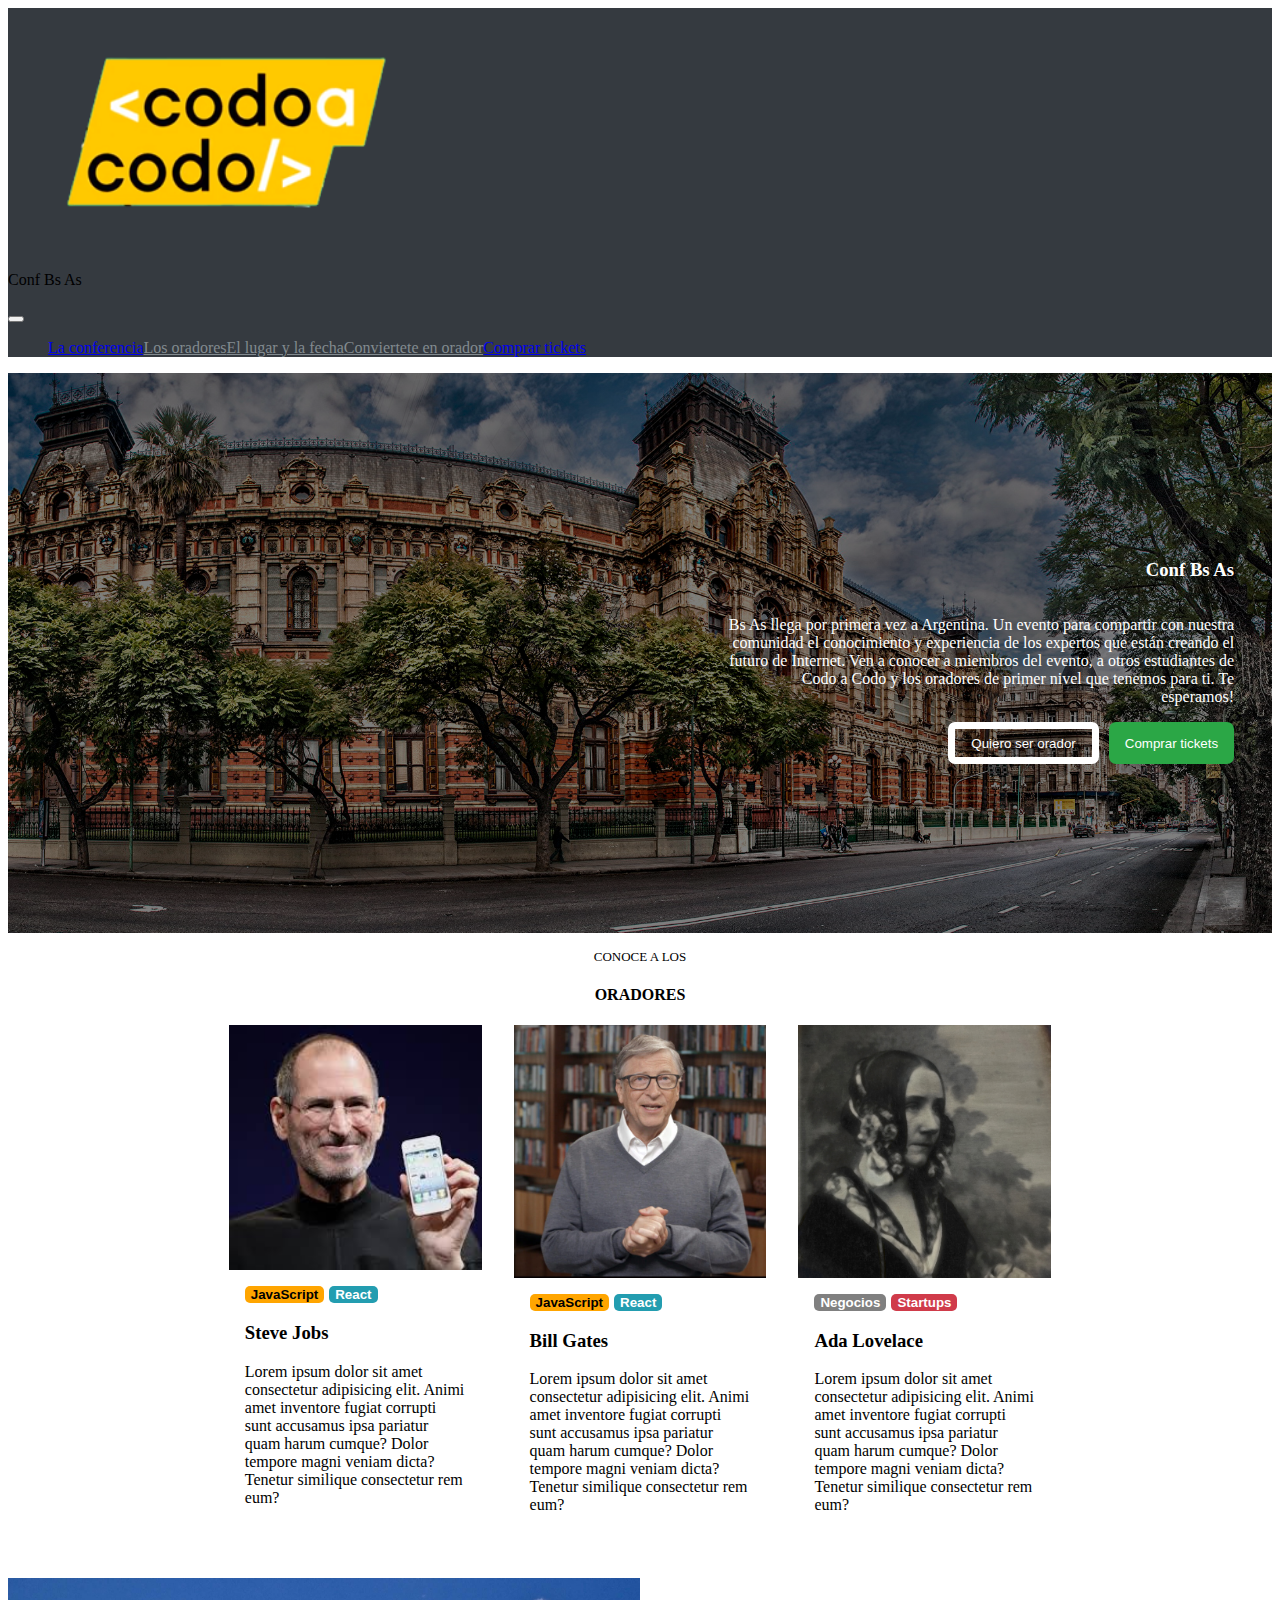
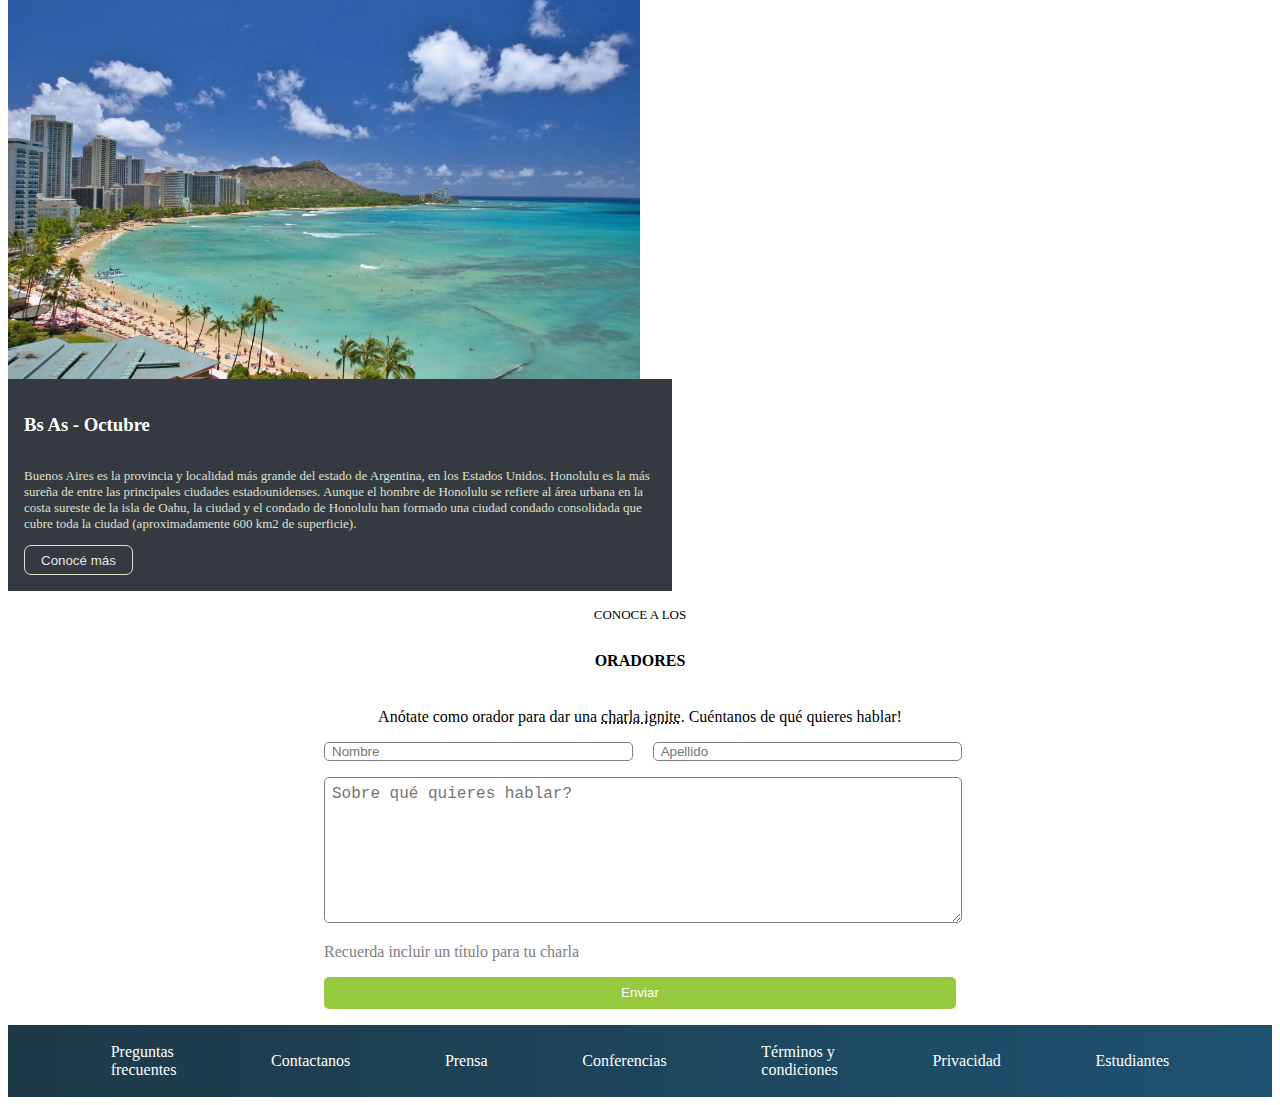
<file: index.html>
<!DOCTYPE html>
<html lang="en">
<head>
    <meta charset="UTF-8">
    <meta http-equiv="X-UA-Compatible" content="IE=edge">
    <meta name="viewport" content="width=device-width, initial-scale=1.0">
    <link
      href="https://cdn.jsdelivr.net/npm/bootstrap@5.2.3/dist/css/bootstrap.min.css"
      rel="stylesheet"
      integrity="sha384-rbsA2VBKQhggwzxH7pPCaAqO46MgnOM80zW1RWuH61DGLwZJEdK2Kadq2F9CUG65"
      crossorigin="anonymous"
    />
    <link rel="shortcut icon" href="./img/codoacodo.png" type="image/x-icon">
    <link rel="stylesheet" href="./css/style.css">
    <title>Codo a Codo/Integrador Frontend</title>
</head>
<body>
    <nav class="navbar navbar-expand-lg bg-navbar">
        <div class="container-fluid mx-auto container-nav-button">
          <div class="d-flex justify-content-center align-items-center">
            <img src="./img/codoacodo.png" alt="logo" width="35%" />
            <p class="text-white fs-5 tittle-logo">Conf Bs As</p>
          </div>
          <button
            class="navbar-toggler bg-ligth"
            type="button"
            data-bs-toggle="collapse"
            data-bs-target="#navbarTogglerDemo02"
            aria-controls="navbarTogglerDemo02"
            aria-expanded="false"
            aria-label="Toggle navigation"
          >
            <span class="navbar-toggler-icon"></span>
          </button>
          <div class="collapse navbar-collapse me-0 header3"  id="navbarTogglerDemo02">
            <ul class="navbar-nav menu3">
              <li class="nav-item">
                <a class="nav-link active text-white" aria-current="page" href="#"
                  >La conferencia</a
                >
              </li>
              <li class="nav-item">
                <a class="nav-link titulo-nav" href="#oradores">Los oradores</a>
              </li>
              <li class="nav-item">
                <a class="nav-link titulo-nav" href="#lugar-fecha"
                  >El lugar y la fecha</a
                >
              </li>
              <li class="nav-item">
                <a class="nav-link titulo-nav" href="#conviertete"
                  >Conviertete en orador</a
                >
              </li>
              <li class="nav-item">
                <a class="nav-link text-success" href="./compra.html">Comprar tickets</a>
              </li>
            </ul>
          </div>
        </div>
      </nav>
      <main>
        <section class="contenedor-conf">
            <div class="contenedor-texto-conf">
              <h3 class="titulo-conf">Conf Bs As</h3>
              <p class="parrrafo-conf">
                Bs As llega por primera vez a Argentina. Un evento para compartir
                con nuestra comunidad el conocimiento y experiencia de los expertos
                que están creando el futuro de Internet. Ven a conocer a miembros
                del evento, a otros estudiantes de Codo a Codo y los oradores de
                primer nivel que tenemos para ti. Te esperamos!
              </p>
              <div class="div-conf">
                <button class="boton-quiero border"><a class="botones-conf" href="#conviertete"> Quiero ser orador</a></button>
                <button class="boton-comprar"><a class="botones-conf" href="./compra.html">Comprar tickets</a></button>
              </div>
            </div>
          </section>
          <section id="oradores">
            <p class="primer-texto-oradores">CONOCE A LOS</p>
            <h4 class="texto-oradores">ORADORES</h4>
            <div class="contenedor-cards">
              <div class="card">
                <img src="./img/steve.jpg" alt="Steve Jobs" />
                <div class="div-texto-card">
                  <div class="botones-oradores">
                    <button class="boton-javascript">JavaScript</button>
                    <button class="boton-react">React</button>
                  </div>
                  <h3>Steve Jobs</h3>
                  <p>
                    Lorem ipsum dolor sit amet consectetur adipisicing elit. Animi
                    amet inventore fugiat corrupti sunt accusamus ipsa pariatur quam
                    harum cumque? Dolor tempore magni veniam dicta? Tenetur
                    similique consectetur rem eum?
                  </p>
                </div>
              </div>
              <div class="card">
                <img src="./img/bill.jpg" alt="Bill gates" />
                <div class="div-texto-card">
                  <div class="botones-oradores">
                    <button class="boton-javascript">JavaScript</button>
                    <button class="boton-react">React</button>
                  </div>
                  <h3>Bill Gates</h3>
                  <p>
                    Lorem ipsum dolor sit amet consectetur adipisicing elit. Animi
                    amet inventore fugiat corrupti sunt accusamus ipsa pariatur quam
                    harum cumque? Dolor tempore magni veniam dicta? Tenetur
                    similique consectetur rem eum?
                  </p>
                </div>
              </div>
              <div class="card">
                <img src="./img/ada.jpeg" alt="Ada Lovelace" />
                <div class="div-texto-card">
                  <div class="botones-oradores">
                    <button class="boton-negocios">Negocios</button>
                    <button class="boton-startups">Startups</button>
                  </div>
                  <h3>Ada Lovelace</h3>
                  <p>
                    Lorem ipsum dolor sit amet consectetur adipisicing elit. Animi
                    amet inventore fugiat corrupti sunt accusamus ipsa pariatur quam
                    harum cumque? Dolor tempore magni veniam dicta? Tenetur
                    similique consectetur rem eum?
                  </p>
                </div>
              </div>
            </div>
          </section>
          <section id="lugar-fecha">
            <div class="contenedor-bs-octubre">
              <img class="honolulu" src="./img/honolulu.jpg" alt="Bs As Octubre" />
              <div class="contenedor-bs-octubre-texto">
                <h3>Bs As - Octubre</h3>
                <p class="texto-bs-octubre">
                  Buenos Aires es la provincia y localidad más grande del estado de
                  Argentina, en los Estados Unidos. Honolulu es la más sureña de
                  entre las principales ciudades estadounidenses. Aunque el hombre
                  de Honolulu se refiere al área urbana en la costa sureste de la
                  isla de Oahu, la ciudad y el condado de Honolulu han formado una
                  ciudad condado consolidada que cubre toda la ciudad
                  (aproximadamente 600 km2 de superficie).
                </p>
                <button class="boton-octubre">Conocé más</button>
              </div>
            </div>
          </section>
          <section id="conviertete">
            <p class="primer-texto-oradores">CONOCE A LOS</p>
            <h4 class="texto-oradores">ORADORES</h4>
            <p class="parrafo-oradores">
              Anótate como orador para dar una
              <span class="sub-discontinuo">charla ignite</span>. Cuéntanos de qué
              quieres hablar!
            </p>
            <form action="" class="formulario">
              <div class="Style_Names container-label-input">
                <label class="label">
                  <input class="input" type="text" name="Nombre" placeholder="Nombre" />
                </label>
                <label class="label">
                  <input class="input" type="text" name="Apellido" placeholder="Apellido" />
                </label>
              </div>
              <div class="textarea">
                <textarea  class="textareainput"
                  name=""
                  id=""
                  cols="30"
                  rows="10"
                  placeholder="Sobre qué quieres hablar?"
                ></textarea>
              </div>
              <p class="texto-conviertete">Recuerda incluir un título para tu charla</p>
              <button class="button-form" type="submit">Enviar</button>
            </form>
          </section>
      </main>
      <footer class="footer">
        <a class="link-footer boton-footer" href="#">Preguntas <br> frecuentes</a>
        <a class="link-footer boton-footer" href="#">Contactanos</a>
        <a class="link-footer boton-footer" href="#">Prensa</a>
        <a class="link-footer boton-footer" href="#">Conferencias</a>
        <a class="link-footer boton-footer" href="#">Términos y <br> condiciones</a>
        <a class="link-footer boton-footer" href="#">Privacidad</a>
        <a class="link-footer boton-footer" href="#">Estudiantes</a>
      </footer>
    <script
      src="https://cdn.jsdelivr.net/npm/bootstrap@5.2.3/dist/js/bootstrap.bundle.min.js"
      integrity="sha384-kenU1KFdBIe4zVF0s0G1M5b4hcpxyD9F7jL+jjXkk+Q2h455rYXK/7HAuoJl+0I4"
      crossorigin="anonymous"
    ></script>
</body>
</html>
</file>
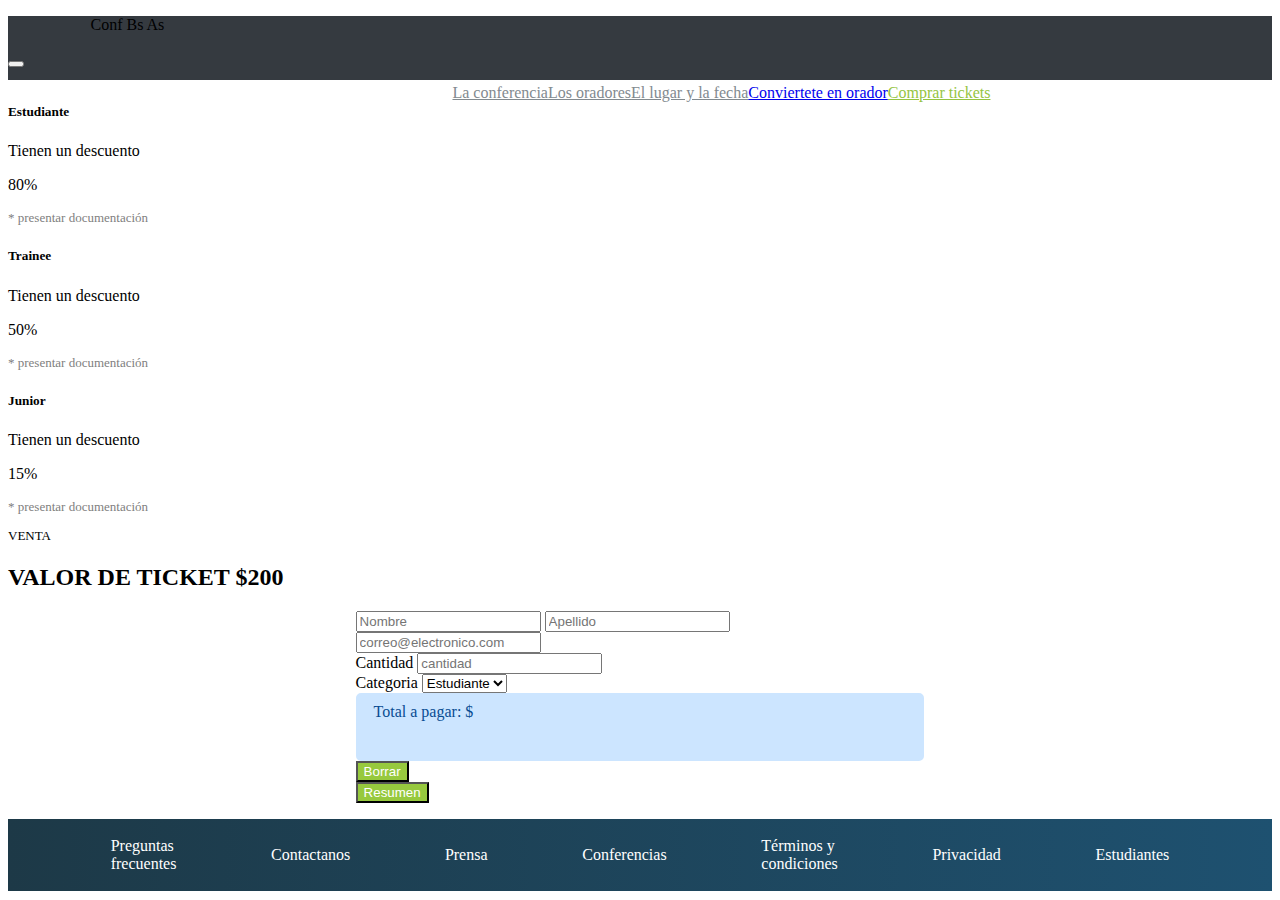
<file: compra.html>
<!DOCTYPE html>
<html lang="en">
  <head>
    <meta charset="UTF-8" />
    <meta http-equiv="X-UA-Compatible" content="IE=edge" />
    <meta name="viewport" content="width=device-width, initial-scale=1.0" />
    <link
      href="https://cdn.jsdelivr.net/npm/bootstrap@5.2.3/dist/css/bootstrap.min.css"
      rel="stylesheet"
      integrity="sha384-rbsA2VBKQhggwzxH7pPCaAqO46MgnOM80zW1RWuH61DGLwZJEdK2Kadq2F9CUG65"
      crossorigin="anonymous"
    />
    <link rel="stylesheet" href="./css/style.css" />
    <link rel="shortcut icon" href="./img/codoacodo.png" type="image/x-icon" />
    <title>Codo a Codo/Integrador Frontend</title>
  </head>
  <body>
    <header>
      <nav class="navbar navbar-expand-lg bg-navbar nav-contenedor-compra">
          <div class="d-flex justify-content-center align-items-center tittle-logo-compra">
            <p class="text-white fs-5 tittle-logo-compra">Conf Bs As</p>
          </div>
          <button
            class="navbar-toggler bg-ligth"
            type="button"
            data-bs-toggle="collapse"
            data-bs-target="#navbarTogglerDemo02"
            aria-controls="navbarTogglerDemo02"
            aria-expanded="false"
            aria-label="Toggle navigation"
          >
            <span class="navbar-toggler-icon"></span>
          </button>
          <div
            class="collapse navbar-collapse me-0 header3 navbar-botones"
            id="navbarTogglerDemo02"
          >
            <ul class="navbar-nav menu3">
              <li class="nav-item">
                <a
                  class="nav-link titulo-nav"
                  aria-current="page"
                  href="./index.html"
                  >La conferencia</a
                >
              </li>
              <li class="nav-item">
                <a class="nav-link titulo-nav" href="./index.html#oradores"
                  >Los oradores</a
                >
              </li>
              <li class="nav-item">
                <a class="nav-link titulo-nav" href="./index.html#lugar-fecha"
                  >El lugar y la fecha</a
                >
              </li>
              <li class="nav-item">
                <a
                  class="nav-link active text-white"
                  href="./index.html#conviertete"
                  >Conviertete en orador</a
                >
              </li>
              <li class="nav-item">
                <a class="nav-link text-compra-nav" href="#">Comprar tickets</a>
              </li>
            </ul>
          </div>
        </div>
      </nav>
      <main>
        <section
          class="d-flex justify-content-center flex-wrap section-card-descuento"
        >
          <div
            class="border border-primary card-descuento d-flex justify-content-center flex-column align-items-center p-2"
          >
            <h5>Estudiante</h5>
            <p>Tienen un descuento</p>
            <p class="fw-bold">80%</p>
            <p class="tamaño-presentar">* presentar documentación</p>
          </div>
          <div
            class="border border-info card-descuento d-flex justify-content-center flex-column align-items-center p-2"
          >
            <h5>Trainee</h5>
            <p>Tienen un descuento</p>
            <p class="fw-bold">50%</p>
            <p class="tamaño-presentar">* presentar documentación</p>
          </div>
          <div
            class="border border-warning card-descuento d-flex justify-content-center flex-column align-items-center p-2"
          >
            <h5>Junior</h5>
            <p>Tienen un descuento</p>
            <p class="fw-bold">15%</p>
            <p class="tamaño-presentar">* presentar documentación</p>
          </div>
        </section>
        <section class="text-center">
          <p class="m-0 mt-1 palabra-venta">VENTA</p>
          <h2>VALOR DE TICKET $200</h2>
        </section>
        <section class="section-form">
          <form class="form-compra" id="formulario">
            <div class="row g-2 mb-3 justify-content-center">
              <label class="col-12 col-md-6">
                <input
                  class="form-control"
                  type="text"
                  name="nombre"
                  id="nombre"
                  placeholder="Nombre"
                  required
                />
              </label>
              <label class="col-12 col-md-6">
                <input
                  class="col-12 col-md-6 form-control"
                  type="text"
                  name="apellido"
                  id="apellido"
                  placeholder="Apellido"
                  required
                />
              </label>
            </div>
            <div class="row g-2 mb-2">
              <label class="col-12">
                <input
                  type="email"
                  class="col-12 form-control"
                  name="mail"
                  id="mail"
                  placeholder="correo@electronico.com"
                  required
                />
              </label>
            </div>
            <div class="row g-0 gy-2 gx-2 mb-3">
              <div class="col-12 col-md-6">
                <label class="cantidad-cat" for="cantidad">Cantidad</label>
                <input
                  id="cantidad"
                  type="number"
                  class="col-12 col-md-6 form-control"
                  name="cantidad"
                  placeholder="cantidad"
                />
              </div>
              <div class="col-12 col-md-6">
                <label class="cantidad-cat" for="categoria"
                  >Categoria</label
                >
                <select
                  id="mi-select"
                  class="col-12 col-md-6 form-control"
                  name="categoria"
                >
                  <option value="estudiante">Estudiante</option>
                  <option value="trainee">Trainee</option>
                  <option value="junior">Junior</option>
                </select>
              </div>
            </div>
            <div class="justify-content-between total mb-3">
              <div class="col-6 ">Total a pagar: $</div>
              <div id="resultado" class="col-6 text-end"></div>
            </div>
            <div class="row g-3">
              <div class="col-12 col-md-6">
                <button
                  id="boton-reset"
                  class="btn btn-form-comprar form-control"
                  type="reset"
                >
                  Borrar
                </button>
              </div>
              <div class="col-12 col-md-6">
                <button
                  id="boton-calcular"
                  class="btn btn-form-comprar form-control"
                  type="button"
                >
                  Resumen
                </button>
              </div>
            </div>
          </form>
        </section>
      </main>
      <footer class="footer">
        <a class="link-footer boton-footer" href="#"
          >Preguntas <br />
          frecuentes</a
        >
        <a class="link-footer boton-footer" href="#">Contactanos</a>
        <a class="link-footer boton-footer" href="#">Prensa</a>
        <a class="link-footer boton-footer" href="#">Conferencias</a>
        <a class="link-footer boton-footer" href="#"
          >Términos y <br />
          condiciones</a
        >
        <a class="link-footer boton-footer" href="#">Privacidad</a>
        <a class="link-footer boton-footer" href="#">Estudiantes</a>
      </footer>
      <script src="./js/compra.js"></script>
      <script
        src="https://cdn.jsdelivr.net/npm/bootstrap@5.2.3/dist/js/bootstrap.bundle.min.js"
        integrity="sha384-kenU1KFdBIe4zVF0s0G1M5b4hcpxyD9F7jL+jjXkk+Q2h455rYXK/7HAuoJl+0I4"
        crossorigin="anonymous"
      ></script>
    </header>
  </body>
</html>
</file>
<file: css/style.css>
.navbar-nav {
  display: flex;
  align-items: flex-end;
}

.bg-navbar {
  background-color: rgba(53, 58, 64, 255);
}
.navbar-collapse {
  flex-grow: 0.5 !important;
}

.tittle-logo {
  margin-top: 5px;
}

.titulo-nav {
  color: rgba(130, 138, 143, 255) !important;
}

.menu3 li:after {
  content: "";
  position: absolute;
  width: 0%;
  height: 1px;
  display: block;
  transition: all 0.3s ease;
  bottom: 25%;
}
.menu3 li:hover::after {
  width: 100%;
  height: 1px;
  background-color: #fff;
}

.menu3 li {
  display: block;
  height: 100%;
  position: relative;
  display: flex;
  align-items: center;
  color: #fff;
  transition: all 300ms cubic-bezier(0.075, 0.82, 0.165, 1);
}

.button-form {
  color: #fff !important;
  /* padding: 0.5em 1.2em; */
  background: #318aac;
  border: 2px solid;
  border-color: #318aac;
  position: relative;
}
.button-form:before {
  content: "";
  position: absolute;
  top: 0px;
  left: 0px;
  width: 0px;
  height: 100%;
  background: rgba(255, 255, 255, 0.1);
  transition: all 1s ease;
}
.button-form:hover:before {
  width: 100%;
}

.contenedor-conf {
  background-image: linear-gradient(rgba(0, 0, 0, 0.5), rgba(0, 0, 0, 0.5)),
    url(../img//hawaii.jpg);
  display: flex;
  justify-content: end;
  height: 35rem;
  background-position: center;
  background-size: cover;
}

.contenedor-texto-conf {
  width: 40%;
  padding: 3%;
  display: flex;
  align-items: end;
  justify-content: center;
  flex-direction: column;
}

.titulo-conf {
  text-align: end;
  color: white;
}

.parrrafo-conf {
  text-align: end;
  color: white;
}

.div-conf {
  display: flex;
  justify-content: end;
}

.boton-quiero {
  margin-right: 10px;
  padding: 5px;
  border-radius: 7px;
  background: none;
  color: white;
  border: 7px solid white;
}

.botones-conf{
  color: white;
  text-decoration: none;
}

.botones-conf:hover{
  color: white;
}

.boton-comprar {
  background-color: rgba(43, 167, 70, 255);
  color: white;
  border-radius: 7px;
  border: none;
}

.boton-comprar {
  color: rgba(255, 255, 255, 0.9) !important;
  padding: 0.5em 1.2em;
  position: relative;
}
.boton-comprar:hover {
  color: rgba(255, 255, 255, 1) !important;
  box-shadow: 0 2px 8px rgba(43, 167, 70, 255);
  transition: all 0.2s ease;
}

.boton-quiero {
  color: rgba(255, 255, 255, 0.9) !important;
  padding: 0.5em 1.2em;
  position: relative;
}
.boton-quiero:hover {
  color: rgba(255, 255, 255, 1) !important;
  box-shadow: 0 2px 8px white;
  transition: all 0.2s ease;
}

.primer-texto-oradores {
  text-align: center;
  font-size: small;
  margin-top: 1rem;
  margin-bottom: 0.5rem;
}
.texto-oradores {
  text-align: center;
}

.contenedor-cards {
  display: flex;
  justify-content: center;
  gap: 2rem;
  flex-wrap: wrap;
}

.card {
  display: flex;
  flex-direction: column;
  width: 20%;
}

.card:hover {
  box-shadow: 0 4px 30px rgba(0, 0, 0, 0.6);
  -webkit-transform: scale(1.1, 1.1);
  transform: scale(1.1, 1.1);
}

.botones-oradores {
  display: flex;
  flex-wrap: wrap;
}

.boton-javascript {
  border-radius: 5px;
  background-color: orange;
  border: none;
  font-weight: 600;
  height: fit-content;
  margin-right: 5px;
}

.boton-react {
  border-radius: 5px;
  background-color: #239db0;
  color: white;
  border: none;
  font-weight: 600;
  height: fit-content;
}

.boton-negocios {
  border-radius: 5px;
  background-color: grey;
  color: white;
  border: none;
  font-weight: 600;
  height: fit-content;
  margin-right: 5px;
}

.boton-startups {
  border-radius: 5px;
  background-color: rgba(208, 59, 74, 255);
  color: white;
  border: none;
  font-weight: 600;
  height: fit-content;
}

.div-texto-card {
  margin: 1rem;
}

.contenedor-bs-octubre {
  display: flex;
  flex-wrap: wrap;
  margin-top: 2rem;
}

.contenedor-bs-octubre-texto {
  display: flex;
  flex-direction: column;
  width: 50%;
  justify-content: flex-start;
  padding: 1rem;
  color: white;
  background-color: rgba(53, 58, 64, 255);
}

.honolulu {
  width: 50%;
}

.boton-octubre {
  width: fit-content;
  background: none;
  border-radius: 7px;
  border: 1px solid #dfe1d0;
  color: #dfe1d0;
}

.texto-bs-octubre {
  color: #dfe1d0;
  font-size: small;
}

.boton-octubre {
  color: rgba(255, 255, 255, 0.9) !important;
  padding: 0.5em 1.2em;
  position: relative;
}
.boton-octubre:hover {
  color: rgba(255, 255, 255, 1) !important;
  box-shadow: 0 2px 8px rgba(49, 138, 172, 1);
  transition: all 0.2s ease;
}

.parrafo-oradores {
  text-align: center;
}

.sub-discontinuo {
  text-decoration: underline dotted;
}

.formulario {
  width: 50%;
  display: flex;
  flex-direction: column;
  justify-content: center;
  align-items: start;
}

#conviertete {
  display: flex;
  flex-direction: column;
  justify-content: center;
  align-items: center;
}

.container-label-input {
  display: flex;
  justify-content: space-between;
  width: 100%;
  margin-bottom: 1rem;
}

.label {
  width: 48%;
}

.input {
  width: 100%;
  border-radius: 5px;
  border: 1px solid grey;
}

.textarea {
  width: 100%;
}

.textareainput {
  border-radius: 5px;
  border: 1px solid grey;
  width: 100%;
  height: 140px;
}

.input::placeholder {
  padding: 5px;
}

.textareainput::placeholder {
  padding: 5px;
  font-size: large;
}

.texto-conviertete {
  display: flex;
  align-items: start;
  justify-content: start;
  color: grey;
}

.button-form {
  width: 100%;
  border-radius: 5px;
  border: none;
  background: rgba(150, 201, 62, 255);
  height: 2rem;
  color: white;
}

.button-form:before {
  content: "";
  position: absolute;
  top: 0px;
  left: 0px;
  width: 0px;
  height: 100%;
  background: rgba(255, 255, 255, 0.1);
  transition: all 1s ease;
}
.button-form:hover:before {
  width: 100%;
}

.footer {
  display: flex;
  justify-content: space-evenly;
  margin-top: 1rem;
  min-height: 4.5rem;
  flex-wrap: wrap;
  background: linear-gradient(to right, #1d3947, #1e5170);
  align-items: center;
  padding-left: 2rem;
  padding-right: 2rem;
  gap: 1rem;
}

.link-footer {
  color: white;
  text-decoration: none;
}

.link-footer:hover {
  color: grey;
}

.boton-footer {
  color: #fff !important;
  padding: 0.5em 0.5em;
  position: relative;
  transition: all 1s cubic-bezier(0.19, 1, 0.22, 1);
}
.boton-footer:hover {
  box-shadow: inset 0 0 20px rgba(49, 138, 172, 0.5),
    0 0 20px rgba(49, 138, 172, 0.4);
  outline-color: rgba(49, 138, 172, 0);
  outline-offset: 80px;
  text-shadow: 1px 1px 6px #fff;
}

/*-------------------Compra-----------------------*/
.nav-contenedor-compra{
  height: 4rem;
}

.tittle-logo-compra{
  width: 7rem;
  margin-left: 6%;
}

.navbar-compra{
  padding-left: 6%;
}

.navbar-botones{
  padding-left: 32%;
}

.text-compra-nav {
  color: #95c43f;
}

.text-compra-nav:hover{
  color: #95c43f;
}

.section-card-descuento {
  gap: 0.3rem;
  margin-top: 1.5rem;
}

.card-descuento {
  width: 13rem;
}

.tamaño-presentar {
  font-size: small;
  color: grey;
}

.palabra-venta {
  font-size: small;
}

.section-form {
  display: flex;
  justify-content: center;
  align-items: center;
}
.form-compra {
  width: 45%;
}

.label-correo{
  width: 96.5%;
  margin-top: 1rem;
  margin-bottom: 1rem;
}

.cantidad-cat{
  margin-bottom: 0.3rem;
}

.total{
  background-color: rgba(204,229,255,255);
  color: #084c92;
  height: 3rem;
  border-radius: 5px;
  border: 10px solid rgba(204,229,255,255);
  display: flex;
  padding-left: 0.5rem;
}

.btn-form-comprar{
  background-color: #97c93e;
  color: white;
}

.btn-form-comprar:hover{
  color: rgba(255, 255, 255, 1) !important;
  box-shadow: 0 2px 8px green;
  transition: all 0.2s ease;
  background-color: #97c93e;
}

@media screen and (max-width: 1000px) {
  .card {
    width: 25%;
  }
}

@media screen and (max-width: 800px) {
  .card {
    width: 30%;
  }
}

@media screen and (max-width: 768px) {
  .contenedor-bs-octubre {
    flex-direction: column;
  }
  .contenedor-bs-octubre-texto {
    width: 100%;
  }

  .honolulu {
    width: 100%;
  }
}

@media screen and (max-width: 700px) {
  .card {
    width: 45%;
  }
  .contenedor-cards {
    display: flex;
    flex-direction: column;
    align-content: center;
  }
  .contenedor-texto-conf {
    width: 60%;
  }
}

@media screen and (max-width: 600px) {
  .form-compra {
    width: 60%;
  }
}

@media screen and (max-width: 522px) {
  .container-fluid {
    justify-content: center !important;
  }
  .navbar-nav {
    align-items: center;
  }
}

@media screen and (max-width: 500px) {
  .card {
    width: 55%;
  }
  .contenedor-texto-conf {
    width: 80%;
  }
  .form-compra {
    width: 70%;
  }
}

@media screen and (max-width: 350px) {
  .form-compra {
    width: 80%;
  }
}
</file>
